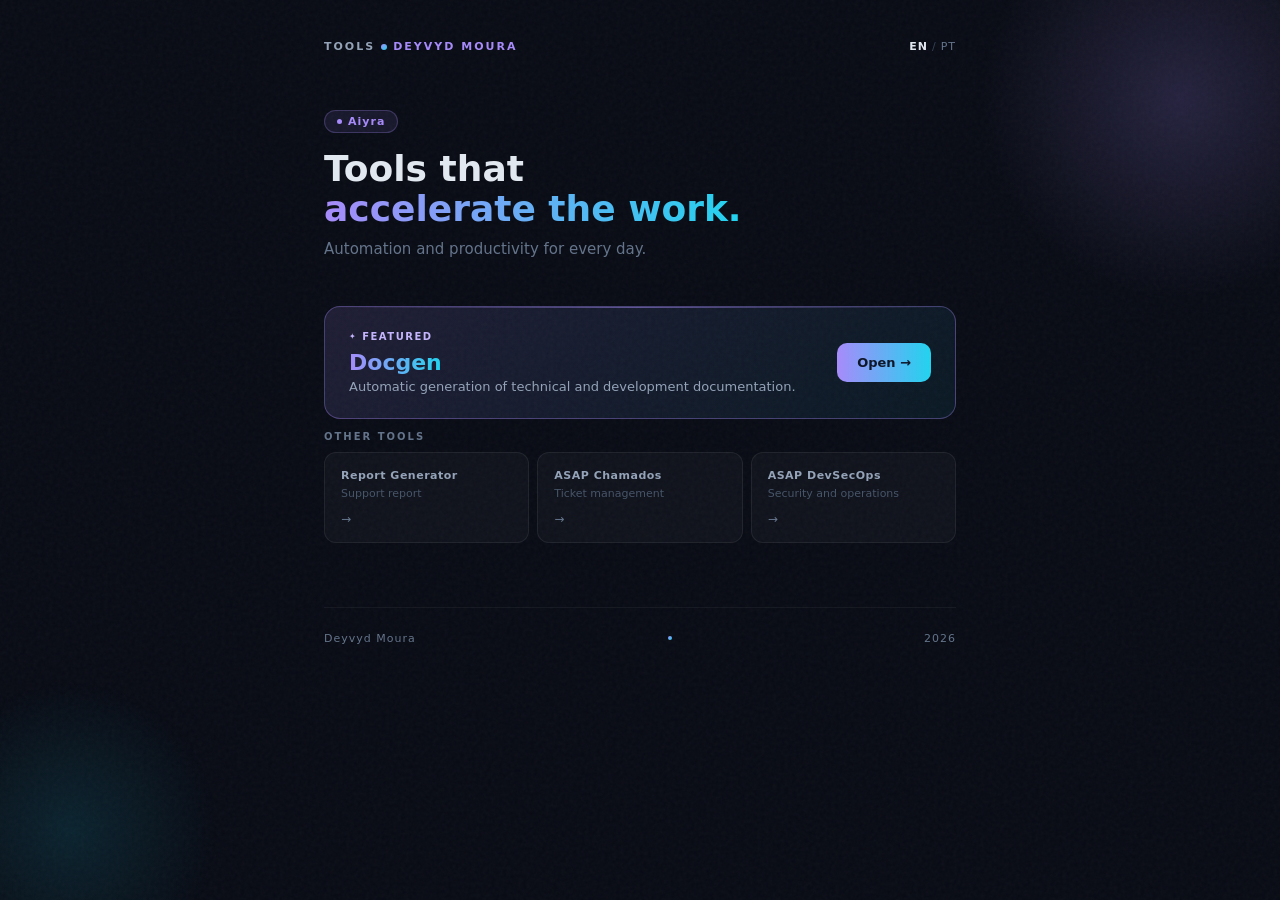
<file: index.html>
<!DOCTYPE html>
<html lang="pt-BR">
<head>
<meta charset="UTF-8">
<title>Redirecionando…</title>
<script>
  (function () {
    var PT_HOST = 'ferramentas.deyvyd.com';
    var EN_HOST = 'tools.deyvyd.com';
    var host = location.hostname;
    var prefersPT = navigator.language.startsWith('pt');

    if (host === PT_HOST && !prefersPT) {
      location.replace('https://' + EN_HOST + '/aiyra/');
    } else if (host === EN_HOST && prefersPT) {
      location.replace('https://' + PT_HOST + '/aiyra/');
    } else {
      location.replace('/aiyra/');
    }
  })();
</script>
</head>
<body>
<a href="/aiyra/">Acessar portal</a>
</body>
</html>
</file>
<file: assets/style.css>
*, *::before, *::after { margin: 0; padding: 0; box-sizing: border-box; }

:root {
  --bg: #080b14;
  --text-primary: #e2e8f0;
  --text-secondary: #94a3b8;
  --text-muted: #64748b;
  --text-dim: #64748b;
  --grad-from: #a78bfa;
  --grad-to: #22d3ee;
  --border-card: rgba(255,255,255,.07);
  --border-featured: rgba(167,139,250,.35);
}

body {
  background: var(--bg);
  font-family: 'Segoe UI', system-ui, sans-serif;
  color: var(--text-primary);
  min-height: 100vh;
  display: flex;
  flex-direction: column;
  align-items: center;
}

/* Noise texture overlay */
body::before {
  content: '';
  position: fixed;
  inset: 0;
  background-image: url("data:image/svg+xml,%3Csvg viewBox='0 0 256 256' xmlns='http://www.w3.org/2000/svg'%3E%3Cfilter id='noise'%3E%3CfeTurbulence type='fractalNoise' baseFrequency='0.9' numOctaves='4' stitchTiles='stitch'/%3E%3C/filter%3E%3Crect width='100%25' height='100%25' filter='url(%23noise)' opacity='0.04'/%3E%3C/svg%3E");
  pointer-events: none;
  z-index: 0;
}

.blob-1 {
  position: fixed; top: -100px; right: -100px;
  width: 400px; height: 400px; border-radius: 50%;
  background: radial-gradient(circle, rgba(167,139,250,.18) 0%, transparent 70%);
  pointer-events: none; z-index: 0;
}

.blob-2 {
  position: fixed; bottom: -80px; left: -80px;
  width: 300px; height: 300px; border-radius: 50%;
  background: radial-gradient(circle, rgba(34,211,238,.12) 0%, transparent 70%);
  pointer-events: none; z-index: 0;
}

.page {
  position: relative; z-index: 1;
  width: 100%; max-width: 680px;
  padding: 40px 24px 80px;
}

nav {
  display: flex; align-items: center; justify-content: space-between;
  margin-bottom: 56px;
}

.nav-brand {
  font-size: 11px; font-weight: 700; letter-spacing: 2px;
  text-transform: uppercase; color: var(--text-secondary);
}

.nav-brand span { color: var(--grad-from); }

.nav-dot {
  width: 6px; height: 6px; border-radius: 50%;
  background: linear-gradient(135deg, var(--grad-from), var(--grad-to));
  display: inline-block; margin: 0 6px; vertical-align: middle;
}

.hero { margin-bottom: 48px; }

.hero-label {
  display: inline-flex; align-items: center; gap: 6px;
  background: rgba(167,139,250,.1);
  border: 1px solid rgba(167,139,250,.25);
  border-radius: 20px; padding: 4px 12px;
  margin-bottom: 16px;
}

.hero-label span { font-size: 11px; color: var(--grad-from); font-weight: 600; letter-spacing: 1px; }
.hero-label .dot { width: 5px; height: 5px; border-radius: 50%; background: var(--grad-from); animation: pulse 2s infinite; }

@keyframes pulse { 0%,100%{opacity:1} 50%{opacity:.4} }

h1 {
  font-size: 36px; font-weight: 900; line-height: 1.1;
  margin-bottom: 12px;
}

.grad {
  background: linear-gradient(90deg, var(--grad-from) 0%, var(--grad-to) 100%);
  -webkit-background-clip: text;
  -webkit-text-fill-color: transparent;
  background-clip: text;
}

.hero-sub { font-size: 15px; color: var(--text-muted); }

.featured {
  background: linear-gradient(135deg, rgba(167,139,250,.14) 0%, rgba(34,211,238,.07) 100%);
  border: 1px solid var(--border-featured);
  border-radius: 16px; padding: 24px;
  margin-bottom: 12px;
  display: flex; align-items: center; justify-content: space-between;
  gap: 16px;
  position: relative; overflow: hidden;
  text-decoration: none; color: inherit;
  transition: border-color .2s, transform .15s;
}

.featured:hover { border-color: rgba(167,139,250,.6); transform: translateY(-1px); }

.featured::before {
  content: '';
  position: absolute; top: 0; left: 0; right: 0; height: 1px;
  background: linear-gradient(90deg, transparent, rgba(167,139,250,.5), transparent);
}

.featured-badge {
  font-size: 10px; font-weight: 700; letter-spacing: 1.5px;
  color: #c4b5fd; text-transform: uppercase;
  display: flex; align-items: center; gap: 5px; margin-bottom: 8px;
}

.featured-badge::before { content: '✦'; font-size: 8px; }

.featured-title { font-size: 22px; font-weight: 800; margin-bottom: 4px; }

.featured-desc { font-size: 13px; color: var(--text-secondary); }

.btn-open {
  flex-shrink: 0;
  background: linear-gradient(90deg, var(--grad-from), var(--grad-to));
  border: none; border-radius: 10px; padding: 12px 20px;
  color: #0f172a; font-size: 13px; font-weight: 800;
  white-space: nowrap; transition: opacity .2s;
  pointer-events: none;
}

.featured:hover .btn-open { opacity: .85; }

.section-label {
  font-size: 10px; font-weight: 700; letter-spacing: 2px;
  color: var(--text-dim); text-transform: uppercase; margin-bottom: 10px;
}

.tools-grid {
  display: grid; grid-template-columns: repeat(3, 1fr); gap: 8px;
}

@media (max-width: 480px) {
  .tools-grid { grid-template-columns: 1fr; }
  h1 { font-size: 28px; }
  .featured { flex-direction: column; align-items: flex-start; }
}

.tool-card {
  background: rgba(255,255,255,.03);
  border: 1px solid var(--border-card);
  border-radius: 12px; padding: 16px;
  text-decoration: none; color: inherit;
  display: block;
  transition: background .2s, border-color .2s, transform .15s;
}

.tool-card:hover {
  background: rgba(167,139,250,.07);
  border-color: rgba(167,139,250,.2);
  transform: translateY(-1px);
}

.tool-name {
  font-size: 11px; font-weight: 700; letter-spacing: .5px;
  color: var(--text-secondary); margin-bottom: 4px;
}

.tool-desc { font-size: 11px; color: #475569; line-height: 1.4; }

.tool-arrow {
  font-size: 12px; color: var(--text-dim); margin-top: 10px;
  display: block; transition: color .2s, transform .2s;
}

.tool-card:hover .tool-arrow { color: var(--grad-from); transform: translateX(3px); }

footer {
  margin-top: 64px; padding-top: 24px;
  border-top: 1px solid rgba(255,255,255,.05);
  display: flex; align-items: center; justify-content: space-between;
}

.footer-name { font-size: 11px; color: var(--text-dim); letter-spacing: 1px; }

.footer-dot {
  width: 4px; height: 4px; border-radius: 50%;
  background: linear-gradient(135deg, var(--grad-from), var(--grad-to));
}

/* Placeholder pages */
.back-link {
  display: inline-flex; align-items: center; gap: 6px;
  font-size: 12px; color: var(--text-secondary);
  text-decoration: none; margin-bottom: 40px;
  transition: color .2s;
}

.back-link:hover { color: var(--grad-from); }

.placeholder-title {
  font-size: 28px; font-weight: 900; margin-bottom: 8px;
}

.placeholder-desc {
  font-size: 15px; color: var(--text-muted);
}
</file>
